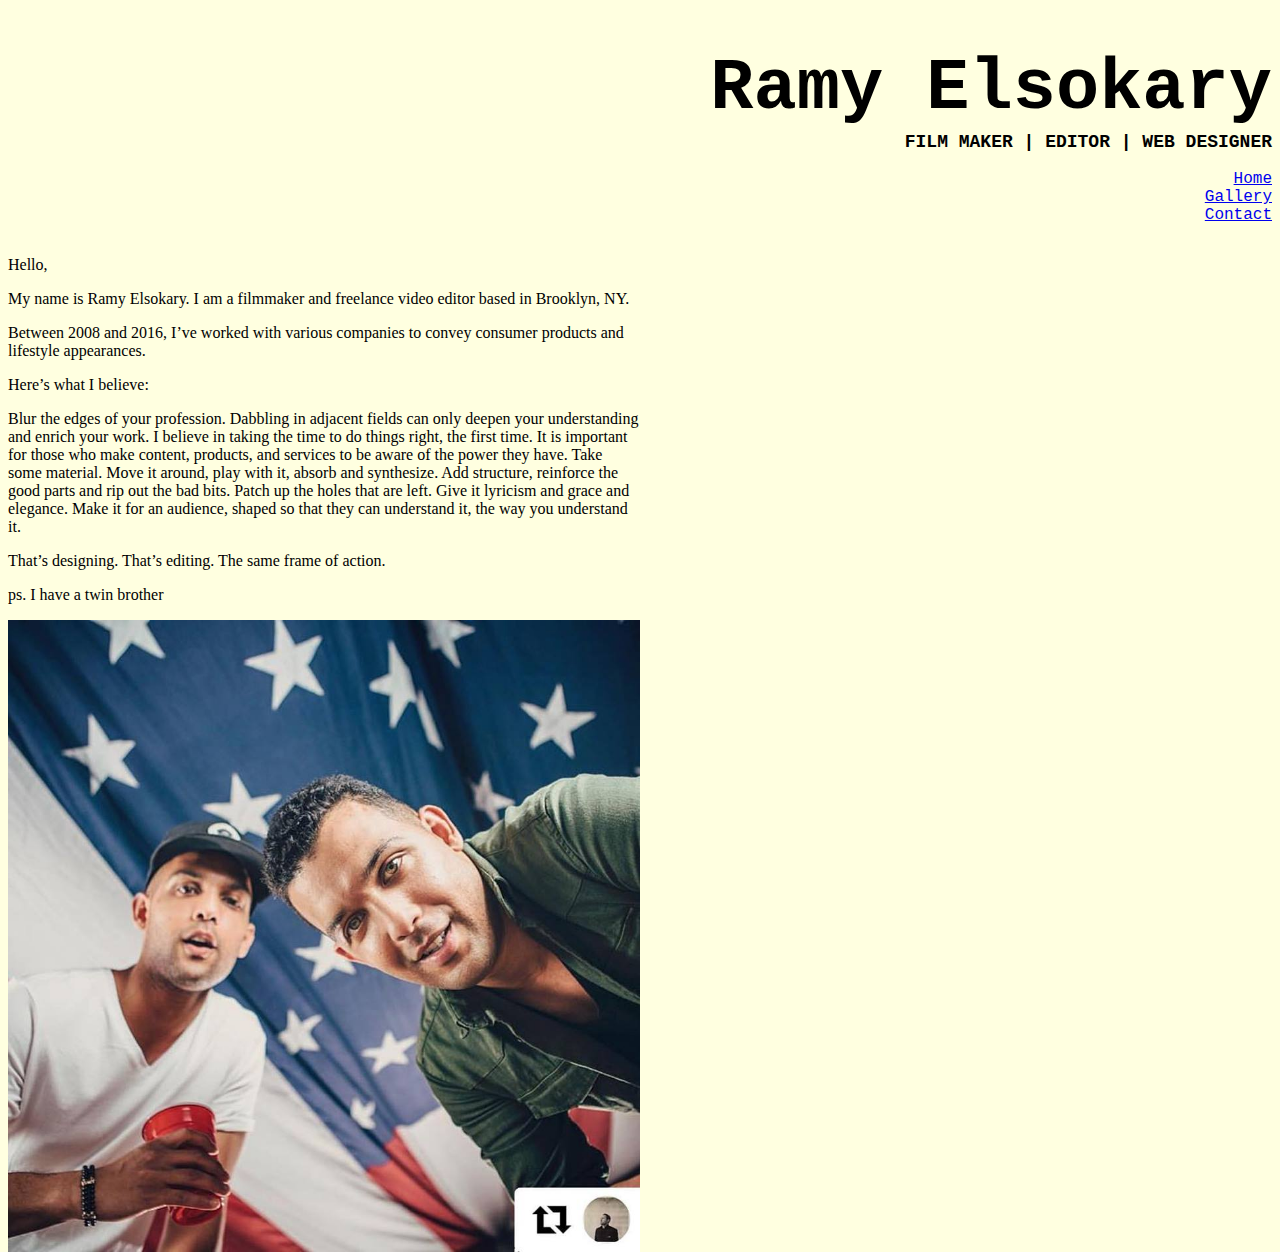
<file: index.html>
<!DOCTYPE html>
<html>
<head>

	<link rel="stylesheet" type="text/css" href="style/styles.css">

	<title>Ramy Elsokary</title>

</head>
<!-- 
this is the end of header -->

<body>

	<div id="header">

		<h1>Ramy Elsokary</h1>
		<h3>FILM MAKER | EDITOR | WEB DESIGNER</h3>

			<nav>
				<ul>
					<li>
						<a href="index.html"> Home</a>
					</li>
					<li>
						<a href="Gallery/gallery.html">Gallery</a>
					</li>
					<li>
						<a href="Contact/contact.html"> Contact</a>
					</li>
				</ul>
			</nav>		
	</div> 

			<!-- END DIV HEADER -->

		<div id="paragraphs">	

			<p>Hello,</p>

			<p>My name is Ramy Elsokary. I am a filmmaker and freelance
			video editor based in Brooklyn, NY.</p>

			<p>Between 2008 and 2016, I’ve worked with various companies
			to convey consumer products and lifestyle appearances.</p>

			<p>Here’s what I believe:</p>

			<p>Blur the edges of your profession. Dabbling in adjacent fields can only deepen your understanding and enrich your work. I believe in taking the time to do things right, the first time. It is important for those who make content, products, and services to be aware of the power they have. Take some material. Move it around, play with it, absorb and synthesize. Add structure, reinforce the good parts and rip out the bad bits. Patch up the holes that are left. Give it lyricism and grace and elegance. Make it for an audience, shaped so that they can understand it, the way you understand it.</p>

			<p>That’s designing. That’s editing. The same frame of action.</p>

			<p>ps. I have a twin brother</p>

			<img src="images/twins.jpg">

		</div>

</body>


</html>
</file>
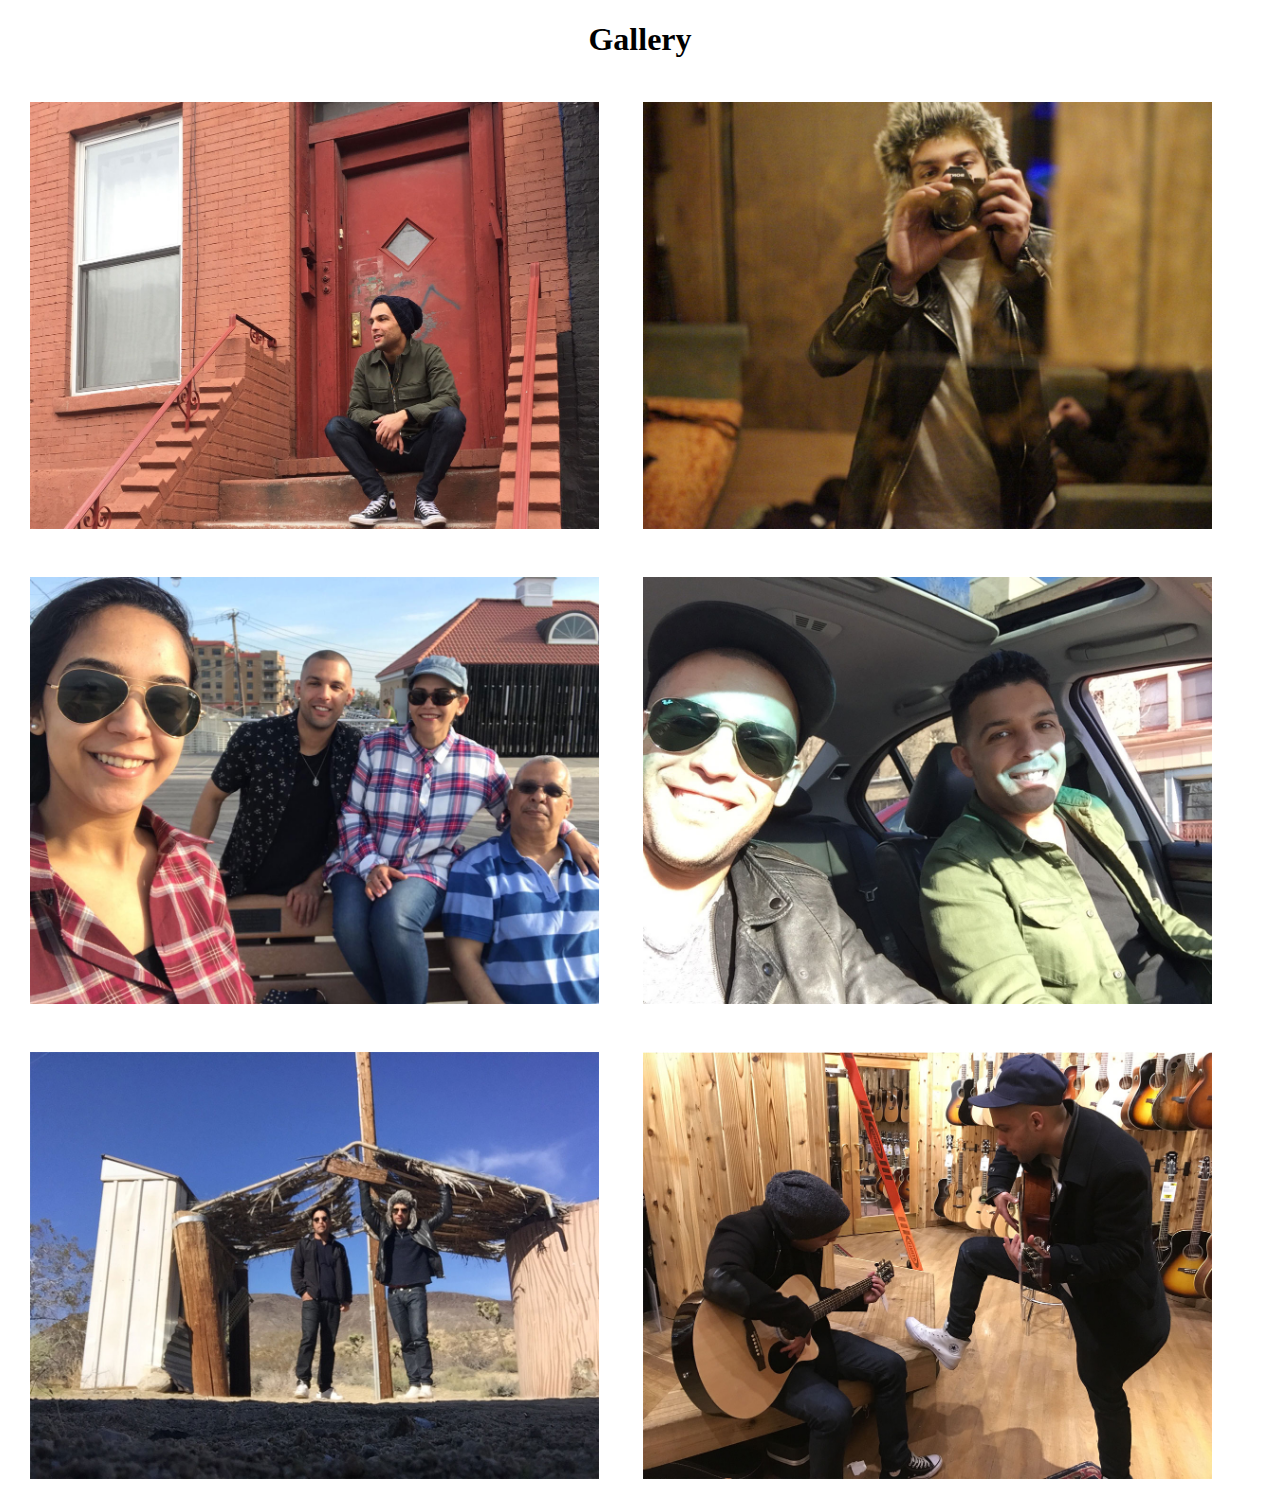
<file: gallery/gallery.html>
<!DOCTYPE html>
<html>
<head>

<link rel="stylesheet" type="text/css" href="styles/styles.css">

<meta name="viewport" content="width=device-width, initial-scale=1">


	<title>Gallery</title>
</head>

<body>

	<div class="header">
		<h1>Gallery</h1>
	</div>

	<div class="imageone">
		<img src="images/resized/brooklyn.jpg">
	</div>
	
	<div class="imageone">
		<img src="images/resized/mirror.jpg">
	</div>
	
	<div class="imageone">
		<img src="images/resized/family.jpg">
	</div>
	
	<div class="imageone">
		<img src="images/resized/car.jpg">
	</div>

	<div class="imageone">
		<img src="images/resized/desert.jpg">
	</div>

	<div class="imageone">
		<img src="images/resized/guitar.jpg">
	</div>


</body>

</html>
</file>
<file: style/styles.css>
body{
	background-color: lightyellow;
}


#header{
	font-family: courier new, serif;
}

h1{
	font-size: 72px;
	text-align: right;
	color: black;
	margin-bottom: 0
}

h3{
	text-align: right;
	font-size: 18px;
	margin-top: 2px;
}

nav ul li{
	text-align: right;
	list-style: none;	
}

#paragraphs{
	float: left;
	text-align: left;
	width: 100%;
}

#paragraphs img{
	float: left;
	width: 50%;
	height: auto;

}

#paragraphs p{
	width: 50%;
	height: auto;
}
</file>
<file: gallery/styles/styles.css>
nav ul li{
	text-align: right;
	list-style: none;	
}

.header{
	width: 100%
	height: auto;	
}

.header h1{
	width: 100%;
	text-align: center;
}


.imageone{
	width: 45%;
	height: auto;
	float: left;
	margin: 22px;
	display: block;
}

.imageone img{
	width: 100%;
	height: auto;
	
}

@media all and (max-width: 400px) {
	.imageone{
		width: 100%;
		margin: 0;
		border: none;	
	}

@media all and (min-width: 400px) {
	.imageone{
		width: 100%;
		margin:0;
		border:none;
	}
</file>
